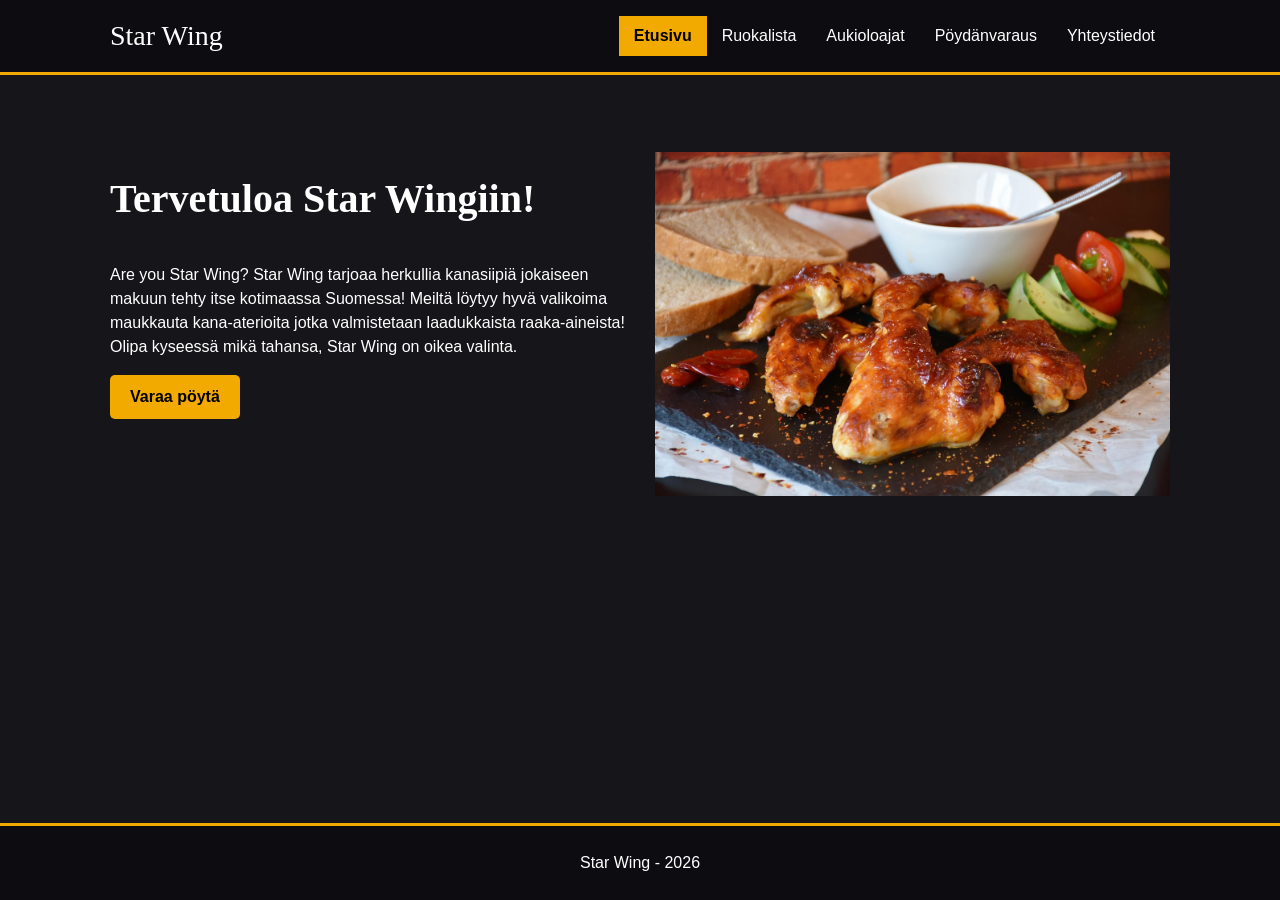
<file: index.html>
<!DOCTYPE html>
<html lang="fi">

<head>
    <meta charset="UTF-8">
    <meta name="viewport" content="width=device-width, initial-scale=1.0">
    <title>Etusivu -- Star Wing</title>
    <link rel="stylesheet" href="styles.css">
</head>

<body>
    <header class="sivun-ylaosa">
        <div class="sisalto"> <a class="logo" href="index.html">Star Wing</a>
            <nav class="paavalikko">
                <ul>
                    <li><a href="index.html" class="aktiivinen">Etusivu</a></li>
                    <li><a href="ruokalista.html">Ruokalista</a></li>
                    <li><a href="aukioloajat.html">Aukioloajat</a></li>
                    <li><a href="varaus.html">Pöydänvaraus</a></li>
                    <li><a href="yhteystiedot.html">Yhteystiedot</a></li>
                </ul>
            </nav>
        </div>
    </header>
    <main class="sisalto">
        <section class="esittely">
            <div>
                <h1 id="otsikko">Tervetuloa Star Wingiin!</h1>
                <p>Are you Star Wing? Star Wing tarjoaa herkullia kanasiipiä jokaiseen makuun tehty itse kotimaassa Suomessa! Meiltä löytyy hyvä valikoima maukkauta kana-aterioita jotka valmistetaan laadukkaista raaka-aineista! Olipa kyseessä mikä tahansa, Star Wing on oikea valinta.
                </p>
                <p><a class="painike" href="varaus.html">Varaa pöytä</a></p>
            </div> <img src="kuvat/wing.png" width="800" height="600" alt="kana wings ateria">
        </section>
    </main>
    <footer class="sivun-alaosa">
        <div class="sisalto">
            <p>Star Wing - 2026</p>
        </div>
    </footer>
</body>

</html>
</file>
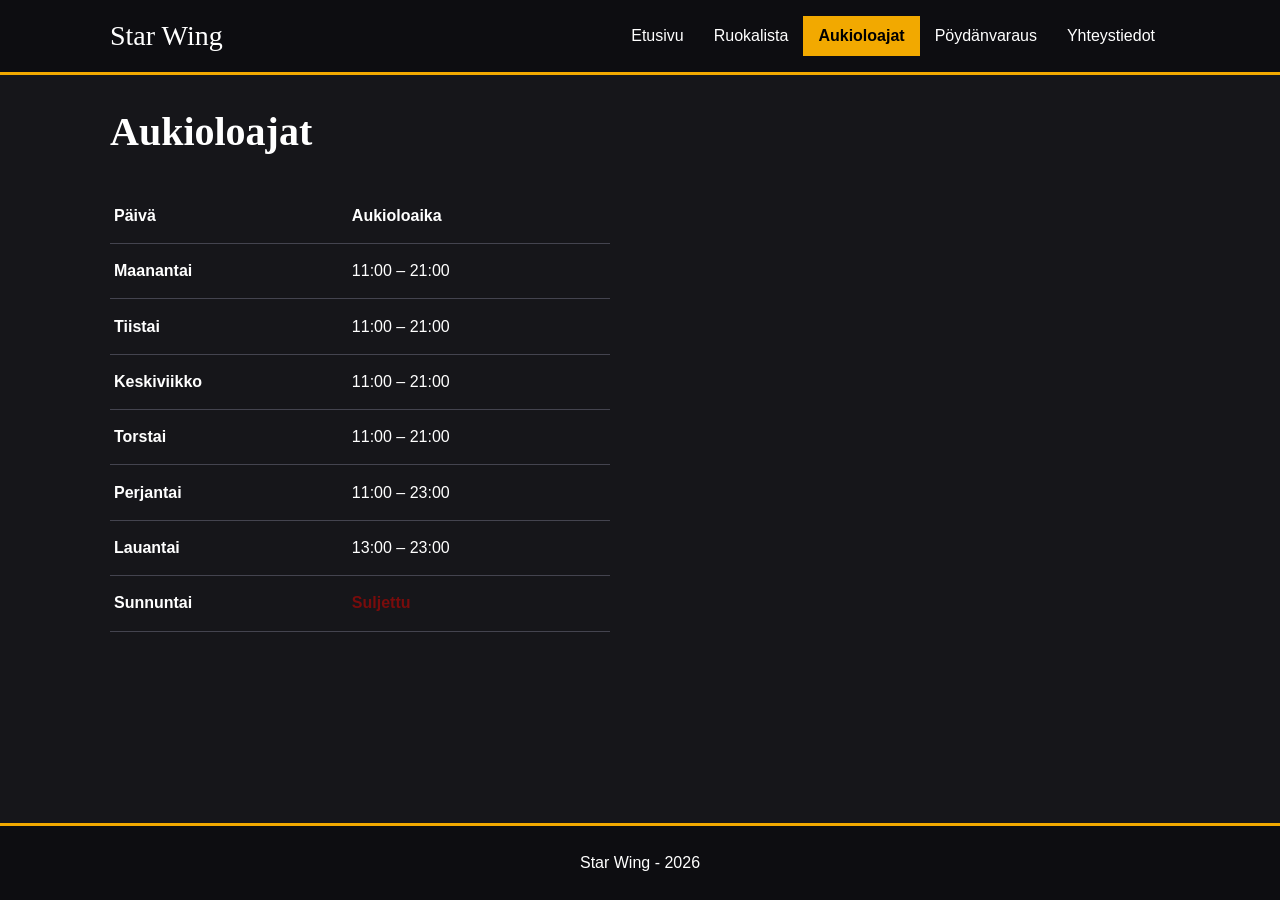
<file: aukioloajat.html>
<!DOCTYPE html>
<html lang="en">

<head>
    <meta charset="UTF-8">
    <meta name="viewport" content="width=device-width, initial-scale=1.0">
    <title>Aukioloajat</title>
    <link rel="stylesheet" href="styles.css">

</head>

<body>
    <header class="sivun-ylaosa">
        <div class="sisalto"> <a class="logo" href="index.html">Star Wing</a>
            <nav class="paavalikko">
                <ul>
                    <li><a href="index.html">Etusivu</a></li>
                    <li><a href="ruokalista.html">Ruokalista</a></li>
                    <li><a href="aukioloajat.html" class="aktiivinen">Aukioloajat</a></li>
                    <li><a href="varaus.html">Pöydänvaraus</a></li>
                    <li><a href="yhteystiedot.html">Yhteystiedot</a></li>
                </ul>
            </nav>
        </div>
    </header>

    <main class="sisalto">
        <h1>Aukioloajat</h1>
        <table class="aukioloajat">
            <thead>
                <tr>
                    <th scope="col">Päivä</th>
                    <th scope="col">Aukioloaika</th>
                </tr>
            </thead>
            <tbody>
                <tr>
                    <th scope="row">Maanantai</th>
                     <td>11:00 – 21:00</td>
                </tr>
                <tr>
                    <th scope="row">Tiistai</th>
                    <td>11:00 – 21:00</td>
                </tr>
                <tr>
                    <th scope="row">Keskiviikko</th>
                    <td>11:00 – 21:00</td>
                </tr>
                <tr>
                    <th scope="row">Torstai</th>
                     <td>11:00 – 21:00</td>
                </tr>
                <tr>
                    <th scope="row">Perjantai</th>
                    <td>11:00 – 23:00</td>
                </tr>
                <tr>
                    <th scope="row">Lauantai</th>
                    <td>13:00 – 23:00</td>
                </tr>
                <tr>
                    <th scope="row">Sunnuntai</th>
                    <td class="suljettu">Suljettu</td>
                </tr>
            </tbody>
        </table>
    </main>

    <footer class="sivun-alaosa">
        <div class="sisalto">
            <p>Star Wing - 2026</p>
        </div>
    </footer>
</body>

</html>
</file>
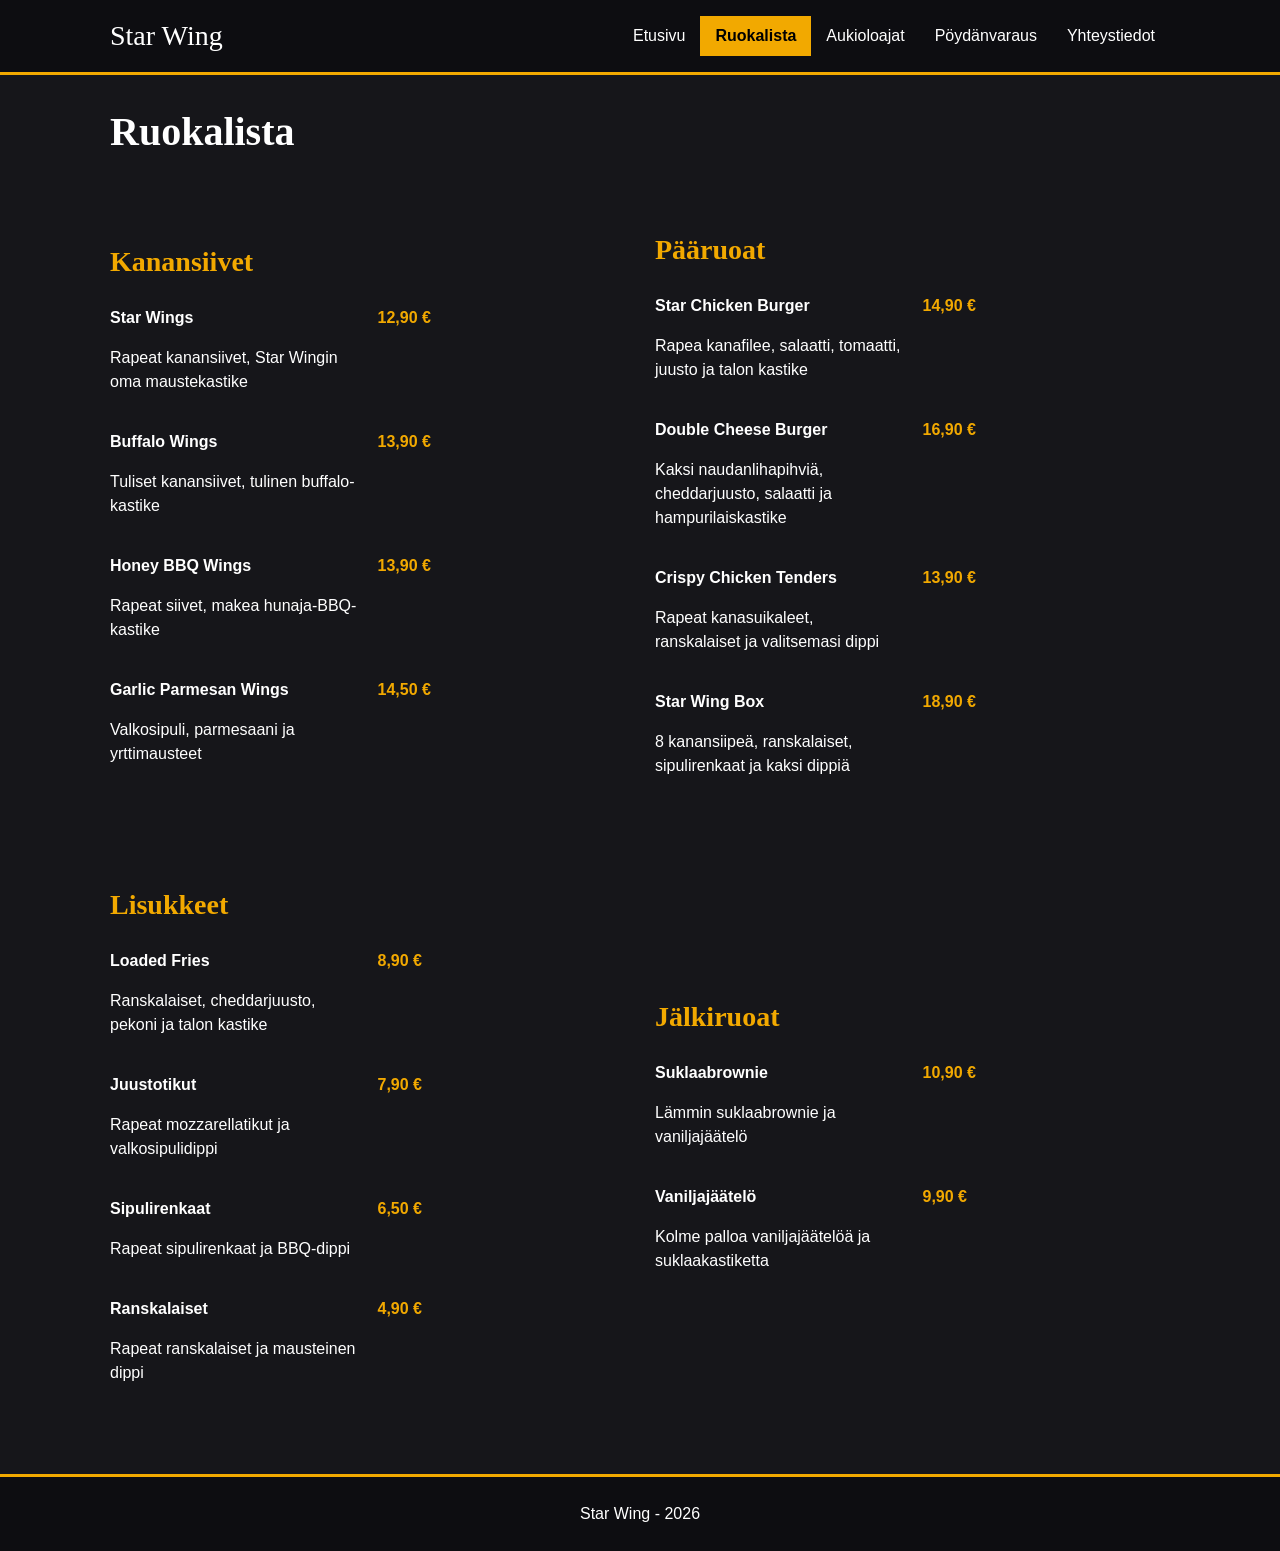
<file: ruokalista.html>
<!DOCTYPE html>
<html lang="en">

<head>
    <meta charset="UTF-8">
    <meta name="viewport" content="width=device-width, initial-scale=1.0">
    <title>Ruokalista</title>
    <link rel="stylesheet" href="styles.css">

</head>

<body>
    <header class="sivun-ylaosa">
        <div class="sisalto"> <a class="logo" href="index.html">Star Wing</a>
            <nav class="paavalikko">
                <ul>
                    <li><a href="index.html">Etusivu</a></li>
                    <li><a href="ruokalista.html" class="aktiivinen">Ruokalista</a></li>
                    <li><a href="aukioloajat.html">Aukioloajat</a></li>
                    <li><a href="varaus.html">Pöydänvaraus</a></li>
                    <li><a href="yhteystiedot.html">Yhteystiedot</a></li>
                </ul>
            </nav>
        </div>
    </header>

    <main class="sisalto">
        <h1>Ruokalista</h1>
        <div class="esittely">
            <div>
                <h2>Kanansiivet</h2>
                <div class="ruoka-annos">
                    <div>
                        <strong>Star Wings</strong>
                        <p>Rapeat kanansiivet, Star Wingin oma maustekastike</p>
                    </div>
                    <span class="hinta">12,90 €</span>
                </div>
                <div class="ruoka-annos">
                    <div>
                        <strong>Buffalo Wings</strong>
                        <p>Tuliset kanansiivet, tulinen buffalo-kastike</p>
                    </div>
                    <span class="hinta">13,90 €</span>
                </div>
                <div class="ruoka-annos">
                    <div>
                        <strong>Honey BBQ Wings</strong>
                        <p>Rapeat siivet, makea hunaja-BBQ-kastike</p>
                    </div>
                    <span class="hinta">13,90 €</span>
                </div>
                <div class="ruoka-annos">
                    <div>
                        <strong>Garlic Parmesan Wings</strong>
                        <p>Valkosipuli, parmesaani ja yrttimausteet</p>
                    </div>
                    <span class="hinta">14,50 €</span>
                </div>
            </div>
            <div>
                <h2>Pääruoat</h2>
                <div class="ruoka-annos">
                    <div>
                        <strong>Star Chicken Burger</strong>
                        <p>Rapea kanafilee, salaatti, tomaatti, juusto ja talon kastike</p>
                    </div>
                    <span class="hinta">14,90 €</span>
                </div>
                <div class="ruoka-annos">
                    <div>
                        <strong>Double Cheese Burger</strong>
                        <p>Kaksi naudanlihapihviä, cheddarjuusto, salaatti ja hampurilaiskastike</p>
                    </div>
                    <span class="hinta">16,90 €</span>
                </div>
                <div class="ruoka-annos">
                    <div><strong>Crispy Chicken Tenders</strong>
                        <p>Rapeat kanasuikaleet, ranskalaiset ja valitsemasi dippi</p>
                    </div><span class="hinta">13,90 €</span>
                </div>
                <div class="ruoka-annos">
                    <div>
                        <strong>Star Wing Box</strong>
                        <p>8 kanansiipeä, ranskalaiset, sipulirenkaat ja kaksi dippiä</p>
                    </div>
                    <span class="hinta">18,90 €</span>
                </div>
            </div>
            <div>
                <h2>Lisukkeet</h2>
                <div class="ruoka-annos">
                    <div>
                        <strong>Loaded Fries</strong>
                        <p>Ranskalaiset, cheddarjuusto, pekoni ja talon kastike</p>
                    </div>
                    <span class="hinta">8,90 €</span>
                </div>
                <div class="ruoka-annos">
                    <div>
                        <strong>Juustotikut</strong>
                        <p>Rapeat mozzarellatikut ja valkosipulidippi</p>
                    </div>
                    <span class="hinta">7,90 €</span>
                </div>
                <div class="ruoka-annos">
                    <div>
                        <strong>Sipulirenkaat</strong>
                        <p>Rapeat sipulirenkaat ja BBQ-dippi</p>
                    </div>
                    <span class="hinta">6,50 €</span>
                </div>
                <div class="ruoka-annos">
                    <div>
                        <strong>Ranskalaiset</strong>
                        <p>Rapeat ranskalaiset ja mausteinen dippi</p>
                    </div>
                    <span class="hinta">4,90 €</span>
                </div>
            </div>
            <div>
                <h2>Jälkiruoat</h2>
                <div class="ruoka-annos">
                    <div>
                        <strong>Suklaabrownie</strong>
                        <p>Lämmin suklaabrownie ja vaniljajäätelö</p>
                    </div>
                    <span class="hinta">10,90 €</span>
                </div>
                <div class="ruoka-annos">
                    <div>
                        <strong>Vaniljajäätelö</strong>
                        <p>Kolme palloa vaniljajäätelöä ja suklaakastiketta</p>
                    </div>
                    <span class="hinta">9,90 €</span>
                </div>
            </div>
        </div>
    </main>

    <footer class="sivun-alaosa">
        <div class="sisalto">
            <p>Star Wing - 2026</p>
        </div>
    </footer>

</body>

</html>
</file>
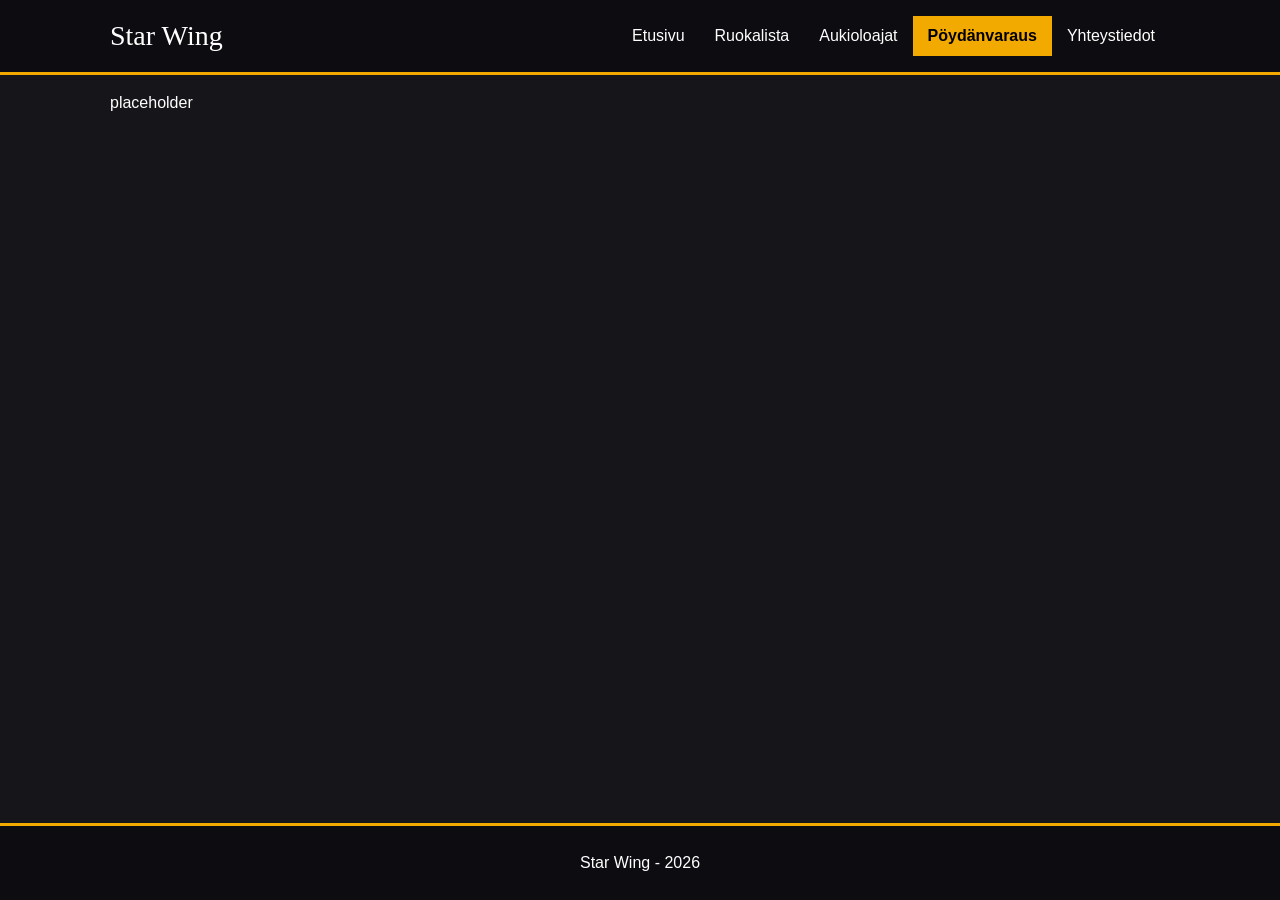
<file: varaus.html>
<!DOCTYPE html>
<html lang="en">

<head>
    <meta charset="UTF-8">
    <meta name="viewport" content="width=device-width, initial-scale=1.0">
    <title>Varaa pöytä</title>
    <link rel="stylesheet" href="styles.css">

</head>

<body>
    <header class="sivun-ylaosa">
        <div class="sisalto"> <a class="logo" href="index.html">Star Wing</a>
            <nav class="paavalikko">
                <ul>
                    <li><a href="index.html">Etusivu</a></li>
                    <li><a href="ruokalista.html">Ruokalista</a></li>
                    <li><a href="aukioloajat.html">Aukioloajat</a></li>
                    <li><a href="varaus.html" class="aktiivinen">Pöydänvaraus</a></li>
                    <li><a href="yhteystiedot.html">Yhteystiedot</a></li>
                </ul>
            </nav>
        </div>
    </header>

    <main class="sisalto">
        <p>placeholder</p>
    </main>

    <footer class="sivun-alaosa">
        <div class="sisalto">
            <p>Star Wing - 2026</p>
        </div>
    </footer>
</body>

</html>
</file>
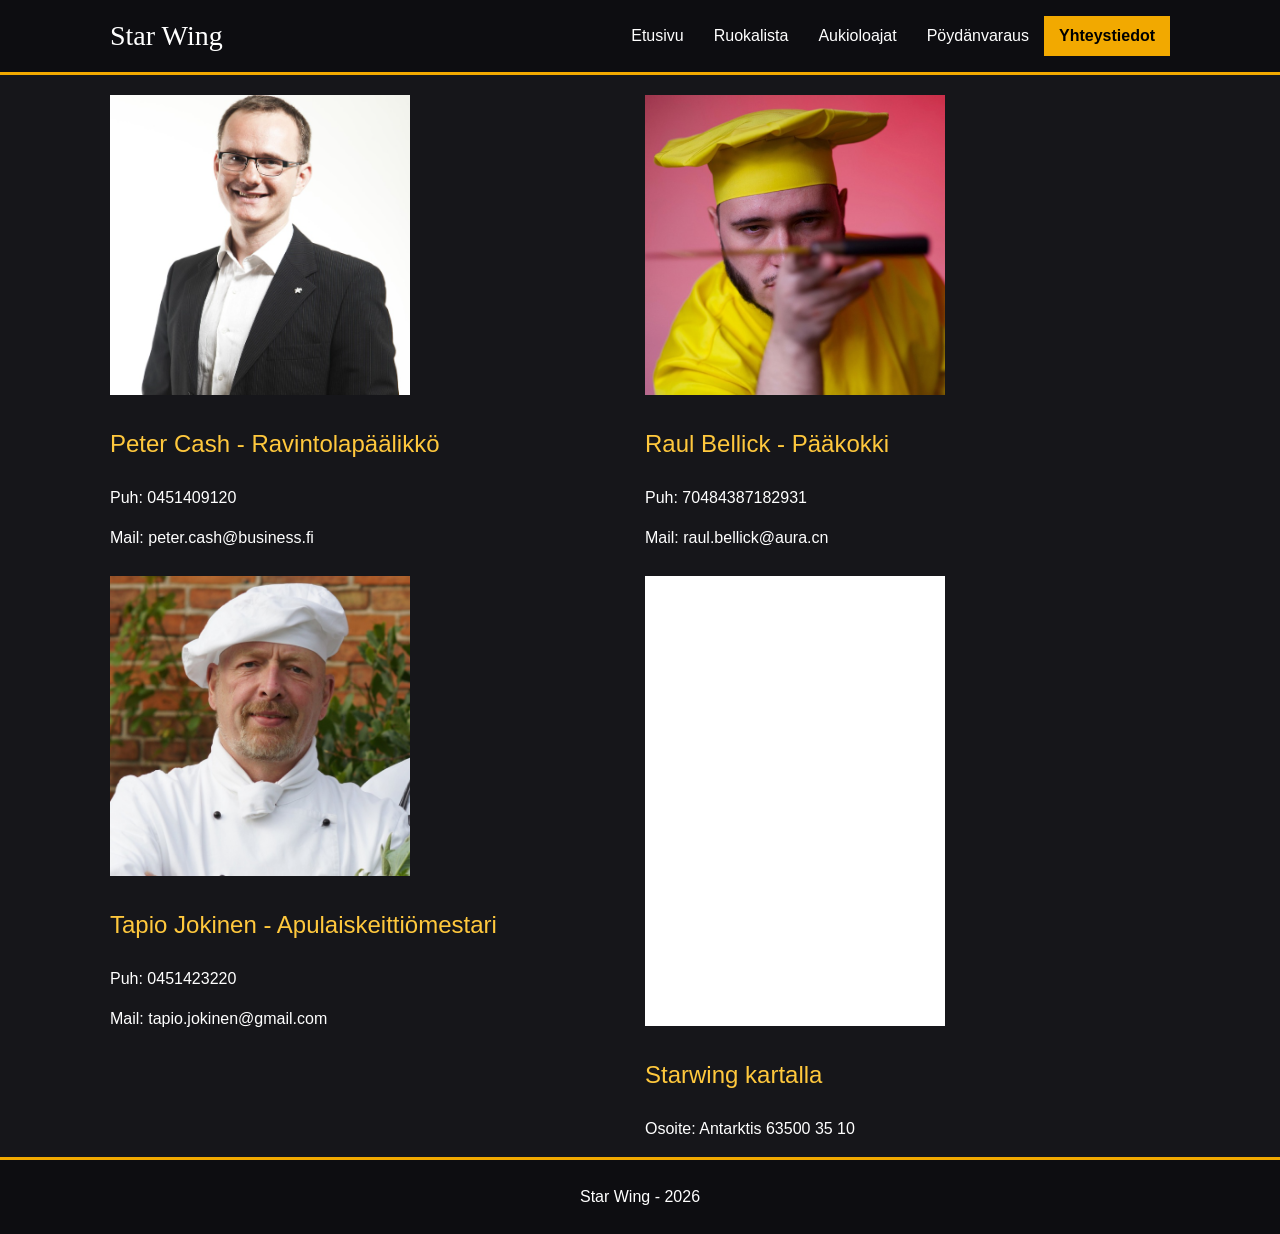
<file: yhteystiedot.html>
<!DOCTYPE html>
<html lang="en">

<head>
    <meta charset="UTF-8">
    <meta name="viewport" content="width=device-width, initial-scale=1.0">
    <title>Yhteystiedot</title>
    <link rel="stylesheet" href="styles.css">
</head>

<body>
    <header class="sivun-ylaosa">
        <div class="sisalto"> <a class="logo" href="index.html">Star Wing</a>
            <nav class="paavalikko">
                <ul>
                    <li><a href="index.html">Etusivu</a></li>
                    <li><a href="ruokalista.html">Ruokalista</a></li>
                    <li><a href="aukioloajat.html">Aukioloajat</a></li>
                    <li><a href="varaus.html">Pöydänvaraus</a></li>
                    <li><a href="yhteystiedot.html" class="aktiivinen">Yhteystiedot</a></li>
                </ul>
            </nav>
        </div>
    </header>

    <main class="sisalto">
        <div class="contact">
            <div class="personel">
                <img src="kuvat/manager.png" alt="Manager">
                <p class="personalname">Peter Cash - Ravintolapäälikkö</p>
                <p>Puh: 0451409120</p>
                <p>Mail: peter.cash@business.fi</p>
            </div>
            <div class="personel">
                <img src="kuvat/headchef.png" alt="Head Chef">
                <p class="personalname">Raul Bellick - Pääkokki</p>
                <p>Puh: 70484387182931</p>
                <p>Mail: raul.bellick@aura.cn</p>
            </div>
            <div class="personel">
                <img src="kuvat/worker1.png" alt="Under Chef">
                <p class="personalname">Tapio Jokinen - Apulaiskeittiömestari</p>
                <p>Puh: 0451423220</p>
                <p>Mail: tapio.jokinen@gmail.com</p>
            </div>
            <div class="personel">
               <iframe src="https://www.google.com/maps/embed?pb=!1m14!1m12!1m3!1d1152398.8907959035!2d24.591013287702687!3d-76.80724725342583!2m3!1f0!2f0!3f0!3m2!1i1024!2i768!4f13.1!5e0!3m2!1sfi!2sfi!4v1795783037422!5m2!1sfi!2sfi" width="600" height="450" style="border:0;" allowfullscreen="" loading="lazy" referrerpolicy="strict-origin-when-cross-origin"></iframe>
                <p class="personalname">Starwing kartalla</p>
                <p>Osoite: Antarktis 63500 35 10</p>
            </div>
        </div>
    </main>


    <footer class="sivun-alaosa">
        <div class="sisalto">
            <p>Star Wing - 2026</p>
        </div>
    </footer>
</body>

</html>
</file>
<file: styles.css>
:root {
    --mustabg: #16161a;
    --tausta2: #24242c;
    --ylaosa: #0d0d11;
    --korostus: #f2a900;
    --korostus2: #ffc83d;
    --teksti: white;
    --reunus: #44444f;
    --fontti-otsikko: Georgia, serif;
    --fontti-teksti: Arial, sans-serif;
    --sivun-leveys: 1100px;
    --suljettu: rgb(121, 12, 12);
    color-scheme: dark;
}

* {
    box-sizing: border-box;
}

body {
    margin: 0;
    min-height: 100vh;
    display: flex;
    flex-direction: column;
    font-family: var(--fontti-teksti);
    color: var(--teksti);
    background-color: var(--mustabg);
    line-height: 1.5;
}

main {
    flex: 1;
    padding: 30px 0;
}

.sisalto {
    max-width: var(--sivun-leveys);
    margin: 0 auto;
    padding: 0 20px;
    width: 100%
}

h1,
h2,
h3 {
    font-family: var(--fontti-otsikko);
    color: var(--teksti);
}

h1 {
    font-size: 40px;
}

h2 {
    font-size: 28px;
    margin-top: 40px;
    color: var(--korostus);
}

h3 {
    font-size: 20px;
    margin: 0 0 8px 0;
}

a {
    color: var(--korostus);
}

a:hover {
    color: var(--korostus2);
}

a:focus,
button:focus,
summary:focus,
input:focus,
select:focus {
    outline: 3px solid var(--korostus2);
}

.painike {
    display: inline-block;
    background-color: var(--korostus);
    color: black;
    padding: 10px 20px;
    border: none;
    border-radius: 5px;
    font-size: 16px;
    font-weight: bold;
    text-decoration: none;
    cursor: pointer;
}

.painike:hover {
    background-color: var(--korostus2);
    color: black;
}

.sivun-ylaosa {
    background-color: var(--ylaosa);
    border-bottom: 3px solid var(--korostus);
}

.sivun-ylaosa .sisalto {
    display: flex;
    flex-wrap: wrap;
    justify-content: space-between;
    align-items: center;
    padding-top: 15px;
    padding-bottom: 15px;
}

.logo {
    font-family: var(--fontti-otsikko);
    font-size: 28px;
    color: var(--teksti);
    text-decoration: none;
}

.logo:hover {
    color: var(--korostus);
}

.paavalikko ul {
    list-style: none;
    margin: 0;
    padding: 0;
    display: flex;
    flex-wrap: wrap;
}

.paavalikko a {
    display: block;
    padding: 8px 15px;
    color: var(--teksti);
    text-decoration: none;
}

.paavalikko a:hover {
    background-color: var(--tausta2);
    color: var(--korostus);
}


.paavalikko a.aktiivinen {
    background-color: var(--korostus);
    color: black;
    font-weight: bold;
}

.sivun-alaosa {
    background-color: var(--ylaosa);
    border-top: 3px solid var(--korostus);
    text-align: center;
    padding: 20px 0;
}

.sivun-alaosa p {
    margin: 5px 0;
}

.esittely {
    display: grid;
    grid-template-columns: 1fr 1fr;
    gap: 30px;
    align-items: center;
    padding-bottom: 5%;
}

.esittely img {
    width: 100%;
    height: auto;
    padding-top: 15%;
}

.ruoka-annos {
    display: grid;
    grid-template-columns: 1fr 1fr;
    grid-template-areas: "pieni1 iso" "pieni2 iso";
    gap: 20px;
}

/*table hommat (aukioloajat)*/
.sisalto table {
    border-collapse: collapse;
    width: 100%;
    max-width: 500px;
}

.sisalto caption {
    text-align: left;
}

.sisalto th,
.sisalto td {
    text-align: left;
    padding: .95rem .25rem;
    border-bottom: 1px solid var(--reunus);
}

.sisalto th {
    font-weight: 600;
}

.suljettu {
    color: var(--suljettu);
    font-weight: 700;
}


.kortti-pieni1 {
    grid-area: pieni1;
}

.kortti-pieni2 {
    grid-area: pieni2;
}

.kortti-iso {
    grid-area: iso;
}

.kortti {
    background-color: var(--tausta2);
    border: 1px solid var(--reunus);
}

.kortti img {
    width: 100%;
    height: auto;
    display: block;
}

.kortti-teksti {
    padding: 15px;
}

.kortti-teksti p {
    margin: 5px 0;
}

.hinta {
    font-weight: bold;
    color: var(--korostus);
}

.nostot {
    display: grid;
    grid-template-columns: 1fr 1fr 1fr;
    gap: 20px;
}

.nosto {
    background-color: var(--tausta2);
    border: 1px solid var(--reunus);
    border-top: 4px solid var(--korostus);
    padding: 15px;
}

.nosto h2 {
    font-size: 22px;
    margin-top: 0;
}

.taulukko-kehys {
    overflow-x: auto;
}

address {
    font-style: normal;
    font-size: 1.1rem;
}

details {
    background-color: var(--tausta2);
    border: 1px solid var(--reunus);
    padding: 10px 15px;
    margin-bottom: 10px;
}

summary {
    cursor: pointer;
    color: var(--korostus);
}

.toive-asettelu {
    display: grid;
    grid-template-columns: 1fr;
    gap: 30px;
    align-items: 30px;
}

form,
.yhteystiedot {
    background-color: var(--tausta2);
    border: 1px solid var(--reunus);
    padding: 20px;
}

.kentta {
    margin-bottom: 15px;
}

label {
    display: block;
    font-weight: bold;
    margin-bottom: 5px;
}

input,
select {
    width: 100%;
    padding: 8px;
    font-size: 16px;
    color: var(--teksti);
    background-color: var(--mustabg);
    border: 1px solid var(--reunus);
}


.harjoitus {
    background-color: var(--mustabg);
    border-left: 4px solid var(--korostus);
    padding: 10px;
}

address {
    font-style: normal;
}

/*yhteystiedot*/
.contact {
    padding-top: 20px;
    display: grid;
    grid-template-columns: repeat(2, 1fr);
    gap: 10px;
}

.contact .personalname {
    font-size: 1.5rem;
    color: var(--korostus2);

}

.contact img,
.contact iframe {
    width: 100%;
    max-width: 300px;
}
.contact img {
    height: auto;
    aspect-ratio: 1 / 1;
    object-fit: cover;
}

/*responsiivisuus*/
@media (max-width: 900px) {
    .esittely {
        grid-template-columns: 1fr;
    }

    .esittely img {
        padding-top: 0%;
        padding-bottom: 10%;
    }

    .kohteet {
        grid-template-areas: "iso iso" "pieni1 pieni2";
    }

    .nostot {
        grid-template-columns: 1fr;
    }

    .toive-asettelu {
        grid-template-columns: 1fr;
    }
}

/*navbari korjaus (scrollattava)*/
@media (max-width: 600px) {
    .sivun-ylaosa .sisalto {
        flex-direction: column;
        align-items: flex-start;
        gap: 10px;
    }

    .paavalikko {
        width: 100%;
    }

    .paavalikko ul {
        flex-wrap: nowrap;
        overflow-x: auto;
    }

    .paavalikko a {
        padding: 8px 12px;
        white-space: nowrap;
    }
      .contact {
        grid-template-columns: 1fr;
    }
}
</file>
